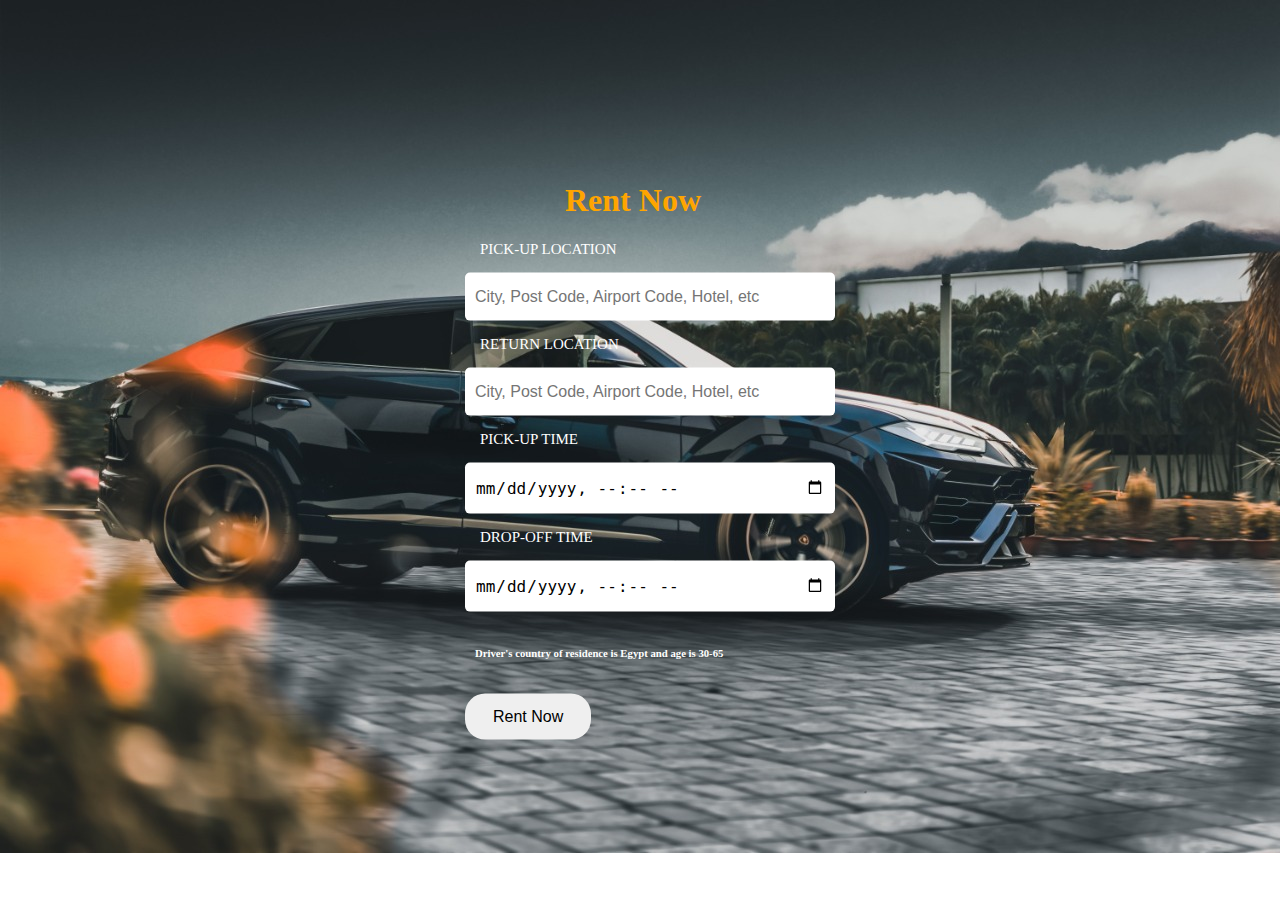
<file: car.html>
<!DOCTYPE html>
<html lang="en">
  <head>
    <meta charset="UTF-8">
    <meta http-equiv="X-UA-Compatible" content="IE=edge">
    <meta name="viewport" content="width=device-width, initial-scale=1.0">
    <title>Rent Now</title>
    <link rel="stylesheet" href="CSS/car.css">
  </head>
  <body>
    <div class="rent">
        <h1 >Rent Now</h1>
        <form action="#" method="POST">
             <p>PICK-UP LOCATION</p>
             <input type="text" name="location" placeholder="City, Post Code, Airport Code, Hotel, etc">
             <p>RETURN LOCATION</p>
             <input type="text" name="location" placeholder="City, Post Code, Airport Code, Hotel, etc">
             <p>PICK-UP TIME</p>
             <input type="datetime-local"  >
             <p>DROP-OFF TIME</p>
             <input type="datetime-local"  >
             <h6>Driver's country of residence is Egypt and age is 30-65</h6>
             <button class="btn">Rent Now</button>
        </form>
    </div>
  </body>
</html>
</file>
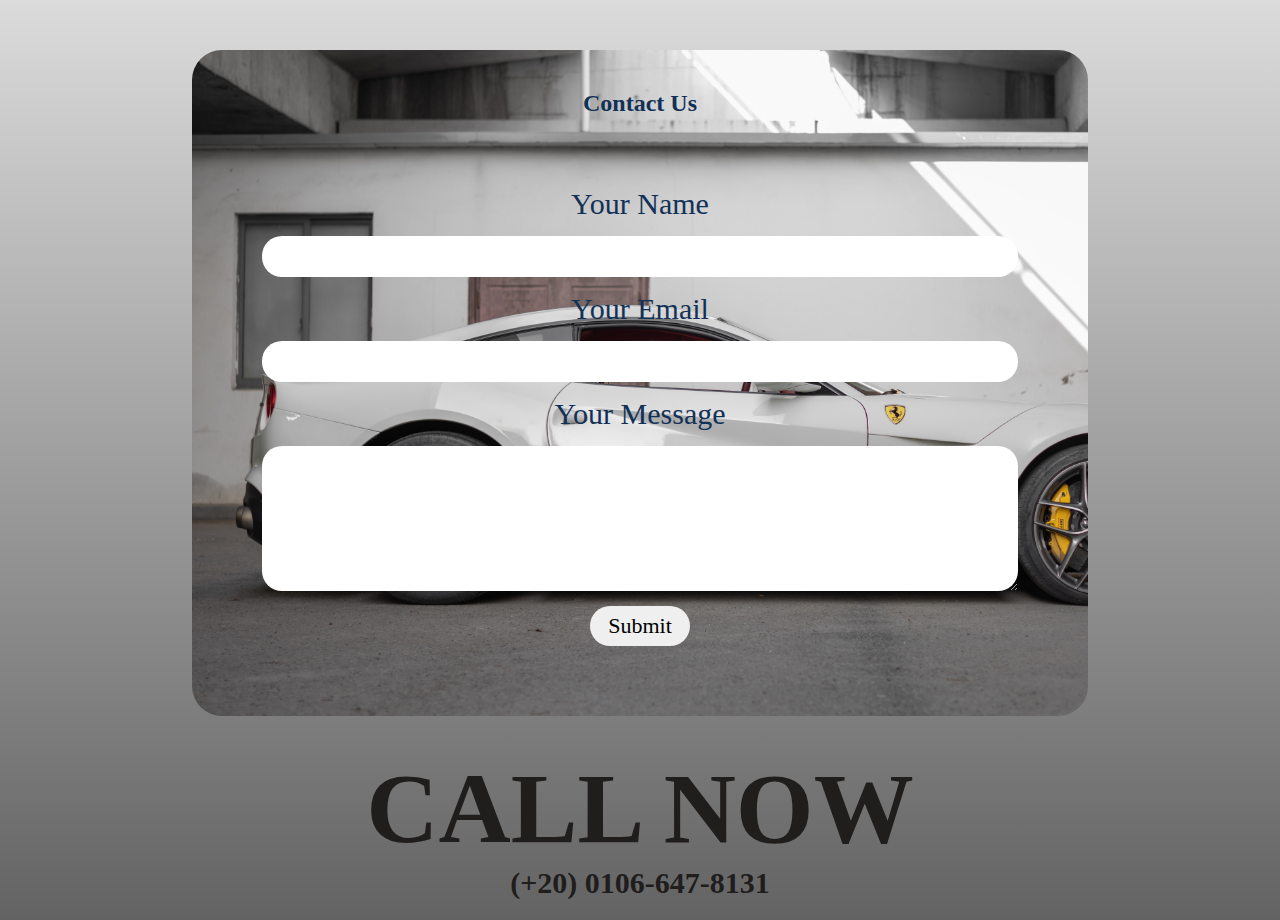
<file: Contact.html>
<!DOCTYPE html>
<html lang="en">
  <head>
    <meta charset="UTF-8">
    <title>Contact Us</title>
    <link rel="stylesheet" href="CSS/style.css">
    <style>
        body{
            background-image: linear-gradient(#c8c8c8a6 , rgb(100, 99, 99));
        }
    </style>
  </head>

  <body>
    <div class="contact-us">
    
        <h2>Contact Us</h2>
        
        <form>
          <label for="name">Your Name</label>
          <input type="text"/>

          <label for="email">Your Email</label>
          <input type="email"/>

          <label for="msg">Your Message</label>
          <textarea name="message" id="msg" cols="30" rows="5"></textarea>

          <button class="btn" type='submit'>Submit</button>
        </form>
    </div>

    <div class="cnt">
        <h1>
            CALL NOW
        </h1>
        <h2>
            (+20) 0106-647-8131
        </h2>
    </div>
    
  </body>
</html>
</file>
<file: CSS/car.css>
body{
    background: url('../Images/car0.jpg') no-repeat;
    background-size: cover;
}
.rent{
    width: 350px;
    top: 50%;
    left: 50%;
    transform: translate(-50%, -50%);
    position: absolute;
    color :white;
}
.rent p{
    font-size: 15px;
    margin: 15px;
}
.rent input{
    font-size: 16px;
    width: 100%;
    padding: 15px 10px;
    border:0;
    outline: none;
    border-radius: 5px;
}
.btn{
    border: none;
    color: black;
    padding: 14px 28px;
    font-size: 16px;
    cursor: pointer;
    border-radius: 20px;
}
.btn:hover{
    background-color: orange;
}

.rent h6{
    padding: 10px;
}    
.rent h1{
    color: orange;
    margin-left: 100px;
}
</file>
<file: CSS/style.css>
body {
  margin: 0;
  padding: 0;
}

* {
  font-family: Cambria, Cochin, Georgia, Times, 'Times New Roman', serif;
}

/* Start Navbar */

nav {
  display: flex;
  justify-content: space-between;
  height: 80px;
}

.img {
  margin-top: 10px;
}

.link {
  display: flex;
  justify-content: space-around;
  width: 40%;
  font-weight: bold;
  font-size: 17px;
}

.link :hover {
  color: #0000C8;
}

.sign {
  background-image: linear-gradient(to right, #72aef6, #3472c2);
  height: 29px;
  padding: 5px;
  margin-top: 25px;
  border-radius: 30px;
  width: 100px;
  text-align: center;
  padding-top: 11px;
  cursor: pointer;
}


nav a {
  color: black;
  text-decoration: none;
  margin-top: 40px;
}

/* End Navbar */


/* Start Header */

header {
  background-image: url(../Images/photo1.jpeg);
  height: 700px;
  /* background-repeat: no-repeat; */
  background-size: cover;
  display: flex;
  flex: 1;
  flex-direction: column;
  justify-content: center;
  align-content: center;
  align-items: center;
  color: white;

}

h1 {
  font-size: 100px;
  padding: 0;
  margin: 0px;
  -webkit-animation-name: fadein;
  -webkit-animation-duration: 3s;
  -moz-animation-name: fadein;
  -moz-animation-duration: 3s;
  -ms-animation-name: fadein;
  -ms-animation-duration: 3s;
  -o-animation-name: fadein;
  -o-animation-duration: 3s;
  animation-name: fadein;
  animation-duration: 3s;
}


@-webkit-keyframes fadein {
  0% {
    opacity: 0;
    margin-left: -250px;
  }

  100% {
    opacity: 1;
    margin-left: 0;
  }
}

@-moz-keyframes fadein {
  0% {
    opacity: 0;
    margin-left: -250px;
  }

  100% {
    opacity: 1;
    margin-left: 0;
  }
}

@-ms-keyframes fadein {
  0% {
    opacity: 0;
    margin-left: -250px;
  }

  100% {
    opacity: 1;
    margin-left: 0;
  }
}

@-o-keyframes fadein {
  0% {
    opacity: 0;
    margin-left: -250px;
  }

  100% {
    opacity: 1;
    margin-left: 0;
  }
}

@keyframes fadein {
  0% {
    opacity: 0;
    margin-left: -250px;
  }

  100% {
    opacity: 1;
    margin-left: 0;
  }
}


#rent {
  font-size: 30px;
  width: 70%;
  margin-top: 50px;
  text-align: center;
  height:0px; 
  overflow: hidden;
  transition: 0.7s all;

}


.read {
  font-weight: bold;
  font-size: 15px;
  width: 190px;
  cursor: pointer;
  padding: 20px 30px;
  background-color: white;
  margin-top: 100px;
}

.read:active {
  background-image: linear-gradient(to right, #72aef6, #3472c2);

}

.read:hover {
  background-image: linear-gradient(to right, #72aef6, #3472c2);
  border-radius: 35px;
}

/* End Header */


/* Start Types */

.types {
  opacity: 0;
  transform: scale(0.1);
  transition: all 1s ease-in-out;
  margin-top: 0px;
}

.types h1 {
  text-align: center;
}

.types p {
  margin: auto;
  font-size: 25px;
  padding-top: 50px;
  padding-bottom: 60px;
  width: 1000px;
  text-align: center;
}


.cars {
  display: flex;
  justify-content: center;
}

.types h3 {

  padding: 20px;
  padding-left: 200px;
  font-size: 30px;
}

.active {
  opacity: 1;
  transform: scale(0.8);
}

/* End Types */


/* Start Car */

.car {
  background-image: url(../Images/photo2.jpg);
  height: 900px;
  background-size: cover;
}

.column {
  width: 32%;
  padding: 30px;
  float: right;
  margin-top: 70px;
  margin-right: 20px;
}

h4 {
  font-size: 40px;
  text-align: center;
  color: #3472c2;
}

.big {
  width: 100%;
  height: 60px;
  margin-bottom: 40px;
  font-size: 25px;
  color: #3472c2;
  border-radius: 100px;
  border-color: #3472c2;
  text-align: center;
}

.find {
  height: 50px;
  cursor: pointer;
  width: 35%;
  /* align-content: center; */
  margin-left: 32%;
  font-size: 25px;
  color: #3472c2;
  border-radius: 100px;
  border-color: #3472c2;
  
}

.find a{
  margin: 20px 20px;
  text-decoration: none;
  color: #3472c2;
}
.find a:hover{
  color: black;
}

.find:hover {
  background-image: linear-gradient(to right, #72aef6, #3472c2);
  border-radius: 20px;
  color: black;

}

/* End Car */


/* Start Why */

.why {
  width: 100%;
  display: flex;
  height: 1200px;
  flex-direction: column;
  justify-content: center;
  align-items: center;
  margin: 0;
  overflow-x: hidden;
}

.why h2 {
  color: rgb(0, 0, 0);
  text-transform: uppercase;
  font-size: 70px;
  margin: 30px;
  margin-top: 10px;
  text-shadow: 5px 5px 16px #72aef6;
}

.why p {
  font-size: 20px;
  text-shadow: 5px 5px 16px #72aef6;
}

.box {
  display: flex;
  align-items: center;
  justify-content: center;
  width: 65%;
  height: 150px;
  margin: 40px;
  padding: 20px;
  border-radius: 20px;
  box-shadow: 2px 4px 5px #3472c2;
  transform: translateX(400%);
  transition: transform 0.4s ease;
}

.box:nth-of-type(even) {
  transform: translateX(-400%);
}

.box.show {
  transform: translateX(0);
}

/* End Why */



/* Start contact us*/
.contact-us {
  font-family: Georgia, serif;
  background-image: url("../Images/guogete-bZ3UfXMD9HE-unsplash.jpg");
  background-size: 100%;
  background-size: cover;
  border-radius: 30px;
  width: 70%;
  margin: 50px auto 35px auto;
  padding: 20px 0;
  text-align: center;
  color: #123157;
}

.contact-us form {
  display: flex;
  flex-direction: column;
  padding: 50px 0;
  width: 100%;
  align-items: center;
  font-size: 30px;
  color: #123157;

}

.contact-us form .btn {
  border-width: 3px;
  height: 40px;
  border-style: hidden;
  border-radius: 30px;
  width: 100px;
  text-align: center;
  cursor: pointer;
  transition-duration: 0.4s;
}

.contact-us input,
.contact-us textarea,
.contact-us .btn {
  font-size: 22px;
}

.contact-us label,
.contact-us input,
.contact-us textarea {
  margin-bottom: 15px;
}

.contact-us input,
.contact-us textarea {
  width: 80%;
  border-radius: 20px;
  border: none;
  outline: none;
  padding: 7.5px 20px;
  transition-duration: 0.4s;
  transition-delay: 0.3s;
}

.contact-us input:hover,
.contact-us textarea:hover,
.contact-us .btn:hover {
  border-color: #123157;
  border-style: inset;

}

.cnt {
  text-align: center;
  color: rgb(32, 29, 29);
}

.cnt h1 {
  margin: 0px;
  padding: 0;
}

.cnt h2 {
  font-size: 30px;
  margin: 0px;
  padding: 0;
  margin-bottom: 20px;
}

/* End Contact */


/* Start Footer */

footer,
footer p {


  background-color: black;
  text-align: center;
  padding: 0px;
  width: 100%;
  margin-top: 0;
  padding-top: 8px;
}

footer img {
  height: 30px;
  margin-right: 10px;
}
/* End Footer */
</file>
